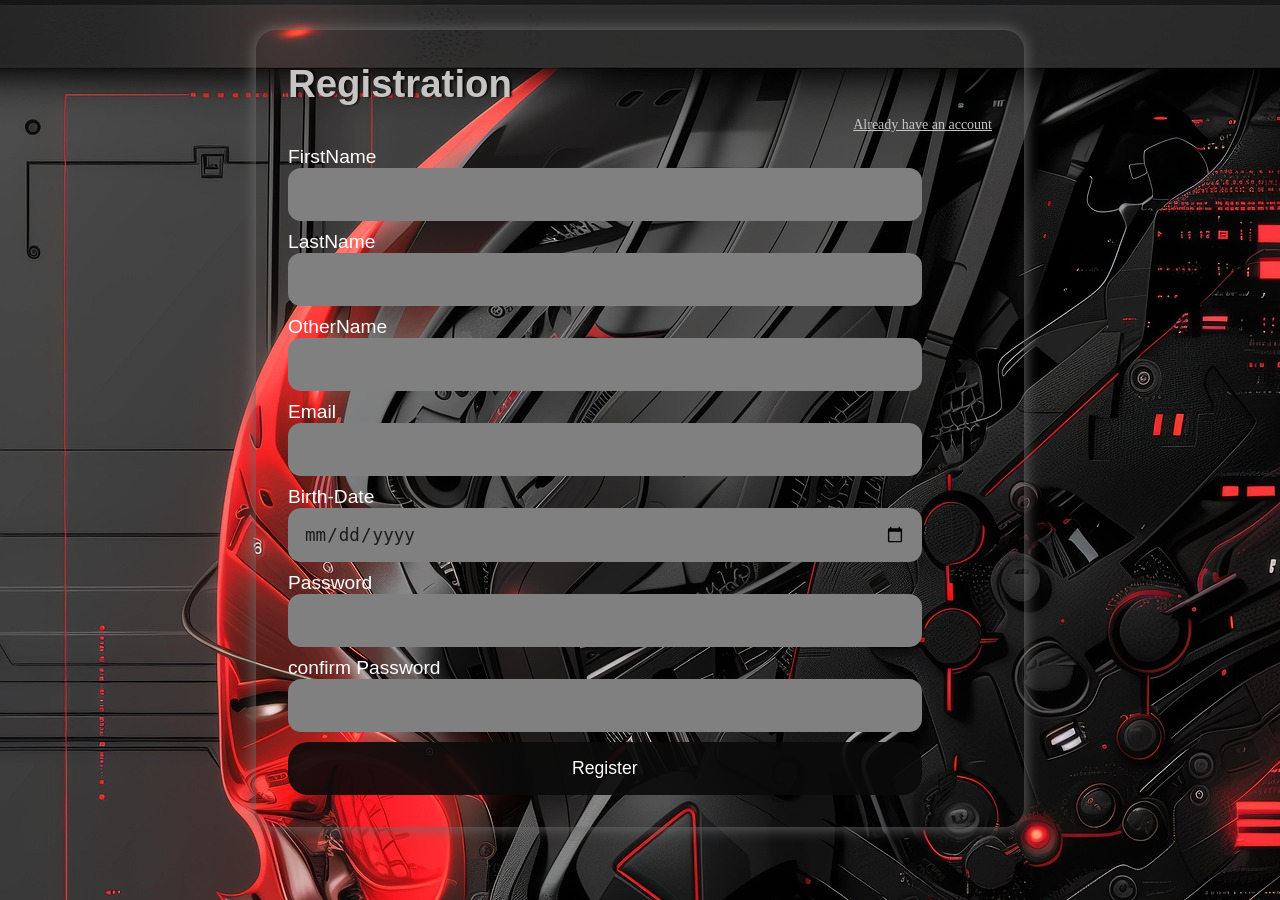
<file: index.html>
<!DOCTYPE html>
<html lang="en">

<head>
    <meta charset="UTF-8">
    <meta name="viewport" content="width=device-width, initial-scale=1.0">
    <title>Document</title>
    <link rel="stylesheet" href="styles/style.css">
    <link rel="preconnect" href="https://fonts.googleapis.com">
<link rel="preconnect" href="https://fonts.gstatic.com" crossorigin>
<link href="https://fonts.googleapis.com/css2?family=Dancing+Script:wght@400..700&family=Google+Sans:ital,opsz,wght@0,17..18,400..700;1,17..18,400..700&display=swap" rel="stylesheet">
</head>

<body>
    <div class="contain">
      
         <h2 class="curve">Registration</h2>
         <p class="left"><a href="./pages/login.html" >Already have an account</a></p>
        <p id="msg"></p>
        <form action="">
            <div class="inputContain">
                <label for="firstName">FirstName</label>
                <input type="text" autocomplete id="firstName">
            </div>
            <div class="inputContain">
                <label for="lastName">LastName</label>
                <input type="text" autocomplete id="lastName">
            </div>
            <div class="inputContain">
                <label for="otherName">OtherName</label>
                <input type="text" autocomplete id="otherName">
            </div>
            <div class="inputContain">
                <label for="email">Email</label>
                <input type="email" autocomplete id="email">
            </div>
            <div class="inputContain">
                <label for="birthDate">Birth-Date</label>
                <input type="date" autocomplete id="birthDate">
            </div>
            <div class="inputContain">
                <label for="password">Password</label>
                <input type="password" autocomplete id="password">
            </div>
            <div class="inputContain">
                <label for="confirmPassword">confirm Password</label>
                <input type="password" autocomplete id="confirmPassword">
            </div>
            <button class="btn curve" id="btnSumbit" type="submit">Register</button>

    
    </div>
    </form>


    <script src="scripts/scr.js"></script>
</body>

</html>
</file>
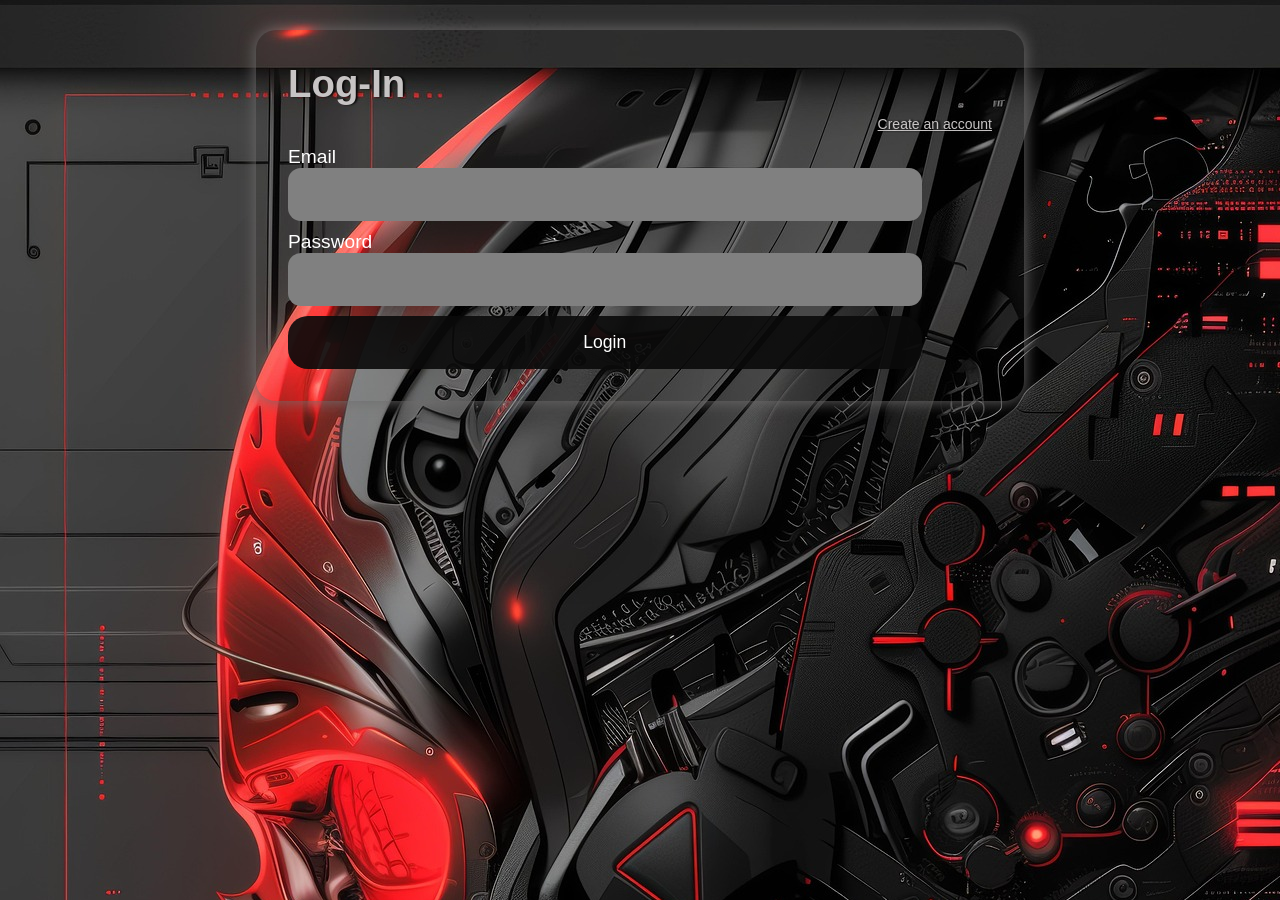
<file: pages/login.html>
<!DOCTYPE html>
<html lang="en">

<head>
    <meta charset="UTF-8">
    <meta name="viewport" content="width=device-width, initial-scale=1.0">
    <title>Document</title>
    <link rel="stylesheet" href="../styles/style.css">
    <link rel="preconnect" href="https://fonts.googleapis.com">
<link rel="preconnect" href="https://fonts.gstatic.com" crossorigin>
<link href="https://fonts.googleapis.com/css2?family=Dancing+Script:wght@400..700&family=Google+Sans:ital,opsz,wght@0,17..18,400..700;1,17..18,400..700&display=swap" rel="stylesheet">
</head>

<body>
    <div class="contain">
      
         <h2 class="curve">Log-In</h2>
         <p class="left"><a href="../index.html" class="curve ">Create an account</a></p>
        <p id="msg"></p>
        <form action="">
            <div class="inputContain">
                <label for="email">Email</label>
                <input type="email" autocomplete id="email">
            </div>
            <div class="inputContain">
                <label for="password">Password</label>
                <input type="password" autocomplete id="password">
            </div>
           
            <button class="btn curve" id="btnSumbit" type="submit">Login</button>

    
    </div>
    </form>

<script src="../scripts/scrip2Login.js"></script>
</body>

</html>
</file>
<file: styles/style.css>
*{
      padding:0;
    margin: 0;
    box-sizing: border-box;
}

div input{
    background-color: grey;
    color: rgba(12, 12, 12, 0.863);   
    border-radius: 13px;
    width: 90%;
    
    font-size: 1.1rem;
    border: 0px;
    padding: 1rem;
    cursor: pointer;
}
.contain{

    margin-top: 16px;
    font-size: 1.6rem;
    color: #c7c4c4;
    border-radius: 20px;
    padding: 2rem;
    width:60%;
    
   
    margin: auto;
    margin-top: 30px;
    box-shadow: 0px 0px 15px 1px rgba(109, 108, 108, 0.925);

}
.left{
    text-align: right;
    
    

}
.left a{
    font-size: 14px;
    color: #c7c4c4;
    
}
.left a:hover{
    color: #b1abab;
}
.left a:active{
    color: #686666;
}
.curve{
  font-family:'Trebuchet MS', 'Lucida Sans Unicode', 'Lucida Grande', 'Lucida Sans', Arial, sans-serif;
    /* font-weight: bolder; */
    text-shadow: 2px 0 2px #070707;
}

label{
  font-family: "Roboto", sans-serif;
  font-optical-sizing: auto;
  font-weight: weight;
  font-style: bold;
}

div input:focus{
    background-color:#E8F0FE;
    color: black;

}
body{
        background-image: url("../img/aberrantrealities-technology-8779250_1920.jpg");
        background-clip: cover;
        background-repeat: no-repeat;
        cursor:text ;

    }
label{
    margin-right: 2rem;
    font-size: 1.2rem;
    color: white;
}

.inputContain{
    margin-top: 10px;
    display: flex;
    flex-direction: column;
    justify-content: center;
}

.btn{
background-color: rgba(10, 10, 10, 0.904);
    color: white;   
    border-radius: 20px;
    width: 90%;
    
    font-size: 1.1rem;
    border: 0px;
    padding: 1rem;
    margin-top: 10px;
    cursor: pointer;
}
.btn:hover{
    background-color: rgba(14, 13, 13, 0.904);

}
@media screen and (max-width:780px){
    .contain{
        width: 100vw;
        box-shadow: 0 0 0 0 rgb(70, 67, 67);

    }
    .inputContain{
    margin-top: 10px;
    width: 100%;

    }
    div input{
        width: 100%;
    }
    .btn{
        width: 100%;
    }


}
</file>
